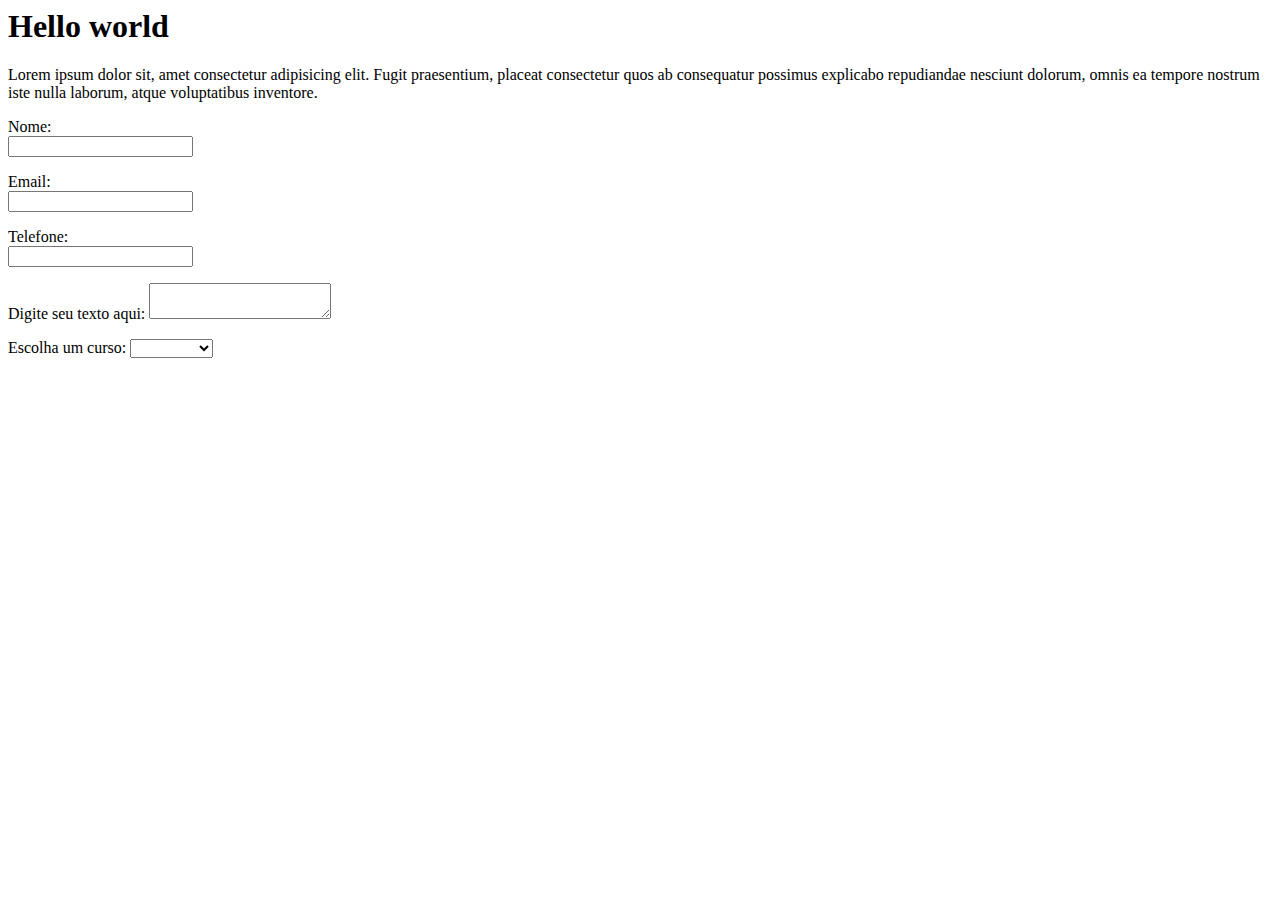
<file: index.html>
<html>

<head>
    <title> AULA 1 </title>
</head>

<body>
    <h1> Hello world</h1>
    <p>
        Lorem ipsum dolor sit, amet consectetur adipisicing elit. Fugit praesentium, placeat consectetur quos ab
        consequatur possimus explicabo repudiandae nesciunt dolorum, omnis ea tempore nostrum iste nulla laborum, atque
        voluptatibus inventore.
    </p>

    <form>

        <label for="name">Nome:</label><br>
        <input type="text" id="name" name="name" required><br>
        <p>
            <label for="email">Email:</label><br>
            <input type="email">
        </p>
        <p>
            <label>Telefone:</label><br>
            <input type="number">
        </p>

        <p>
            <label>Digite seu texto aqui:</label>
            <textarea></textarea>
        </p>
        <p>
            <label for="Cursos">Escolha um curso:</label>
            <select name="Cursos" id="Cursos" required>
            <option value="Selecione"></option>
            <option value="portugues">Portugues</option>
            <option value="ingles">Ingles</option>
            <option value="Backend">backend</option>    
            </select>
            
        </p>




    </form>
</body>

</html>
</file>
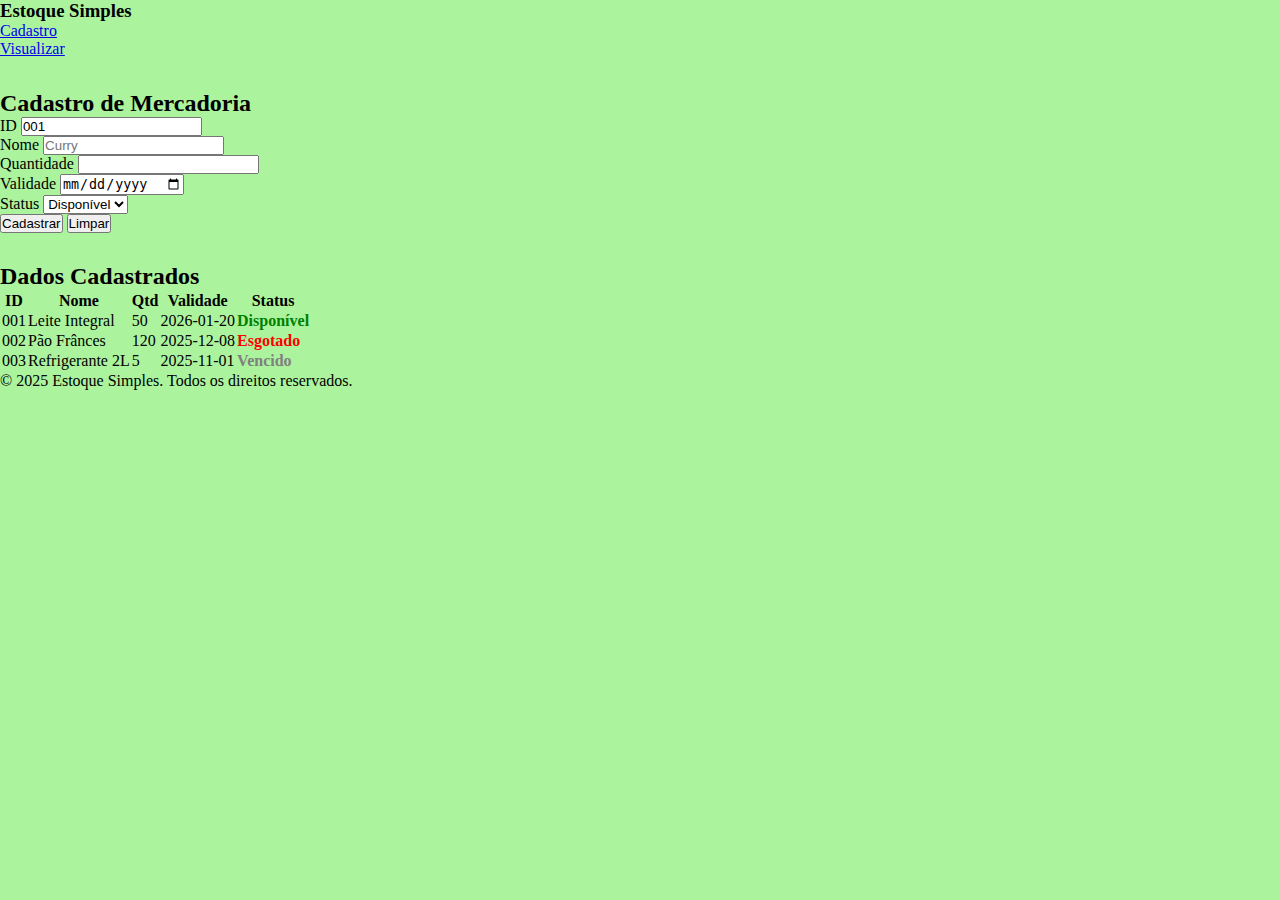
<file: atvSITE/index.html>
<html>

<head>
    <title>Atv_Site</title>
    <link href="https://cdn.jsdelivr.net/npm/bootstrap@5.3.8/dist/css/bootstrap.min.css" rel="stylesheet"
        integrity="sha384-sRIl4kxILFvY47J16cr9ZwB07vP4J8+LH7qKQnuqkuIAvNWLzeN8tE5YBujZqJLB" crossorigin="anonymous">
    <link rel="stylesheet" type="text/css" href="site.css">
</head>

<body>

    <nav class="navbar navbar-expand-lg bg-dark" data-bs-theme="dark">
        <div class="container-fluid" style=" justify-content: space-between;">
            <h3 class="navbar-brand">Estoque Simples</h3>
            
            <div class="" id="navbarText">
                <ul class="navbar-nav me-auto mb-2 mb-lg-0">
                    
                    <li class="nav-item">
                        <a class="nav-link" href="#cadastro">Cadastro</a>
                    </li>
                    <li class="nav-item">
                        <a class="nav-link" href="#tabela">Visualizar</a>
                    </li>
                </ul>
                
            </div>
        </div>
    </nav>
    

    <div class="container main-content" style="margin-top: 2rem;">

        <section id="cadastro" class="card">
            <h2 class="card-header">Cadastro de Mercadoria</h2>
            <div class="card-body">
                <form>
                    <div class="form-group">
                        <label for="mercadoria-id">ID</label>
                        <input type="text" id="mercadoria-id" value="001" readonly class="form-control">
                    </div>

                    <div class="form-group">
                        <label for="nome">Nome</label>
                        <input type="text" id="nome" placeholder="Curry" required class="form-control">
                    </div>

                    <div class="form-group">
                        <label for="quantidade">Quantidade</label>
                        <input type="number" id="quantidade" min="0" required class="form-control">
                    </div>

                    <div class="form-group">
                        <label for="validade">Validade</label>
                        <input type="date" id="validade" required class="form-control">
                    </div>

                    <div class="form-group">
                        <label for="status">Status</label>
                        <select id="status" class="form-control">
                            <option value="disponivel">Disponível</option>
                            <option value="esgotado">Esgotado</option>
                            <option value="vencido">vencido</option>
                        </select>
                    </div>

                    <button type="submit" class="btn btn-primary">Cadastrar</button>
                    <button type="reset" class="btn btn-secondary">Limpar</button>
                </form>
            </div>
        </section>

        <div style="height: 30px;"></div>

        <section id="tabela" class="card">
            <h2 class="card-header"> Dados Cadastrados</h2>
            <div class="card-body table-responsive">
                <table class="table">
                    <thead>
                        <tr>
                            <th>ID</th>
                            <th>Nome</th>
                            <th>Qtd</th>
                            <th>Validade</th>
                            <th>Status</th>
                        </tr>
                    </thead>
                    <tbody>
                        <tr>
                            <td>001</td>
                            <td>Leite Integral</td>
                            <td>50</td>
                            <td>2026-01-20</td>
                            <td class="status-disponivel">Disponível</td>
                        </tr>
                        <tr>
                            <td>002</td>
                            <td>Pão Frânces</td>
                            <td>120</td>
                            <td>2025-12-08</td>
                            <td class="status-esgotado">Esgotado</td>
                        </tr>
                        <tr>
                            <td>003</td>
                            <td>Refrigerante 2L</td>
                            <td>5</td>
                            <td>2025-11-01</td>
                            <td class="status-vencido">Vencido</td>
                        </tr>
                    </tbody>
                </table>
            </div>
        </section>
    </div>

    <footer class="footer">
        <div class="container">
            <p>&copy; 2025 Estoque Simples. Todos os direitos reservados.</p>
        </div>
    </footer>
    
    <script src="https://cdn.jsdelivr.net/npm/bootstrap@5.3.8/dist/js/bootstrap.bundle.min.js"
        integrity="sha384-FKyoEForCGlyvwx9Hj09JcYn3nv7wiPVlz7YYwJrWVcXK/BmnVDxM+D2scQbITxI"
        crossorigin="anonymous"></script>
</body>

</htmL>
</file>
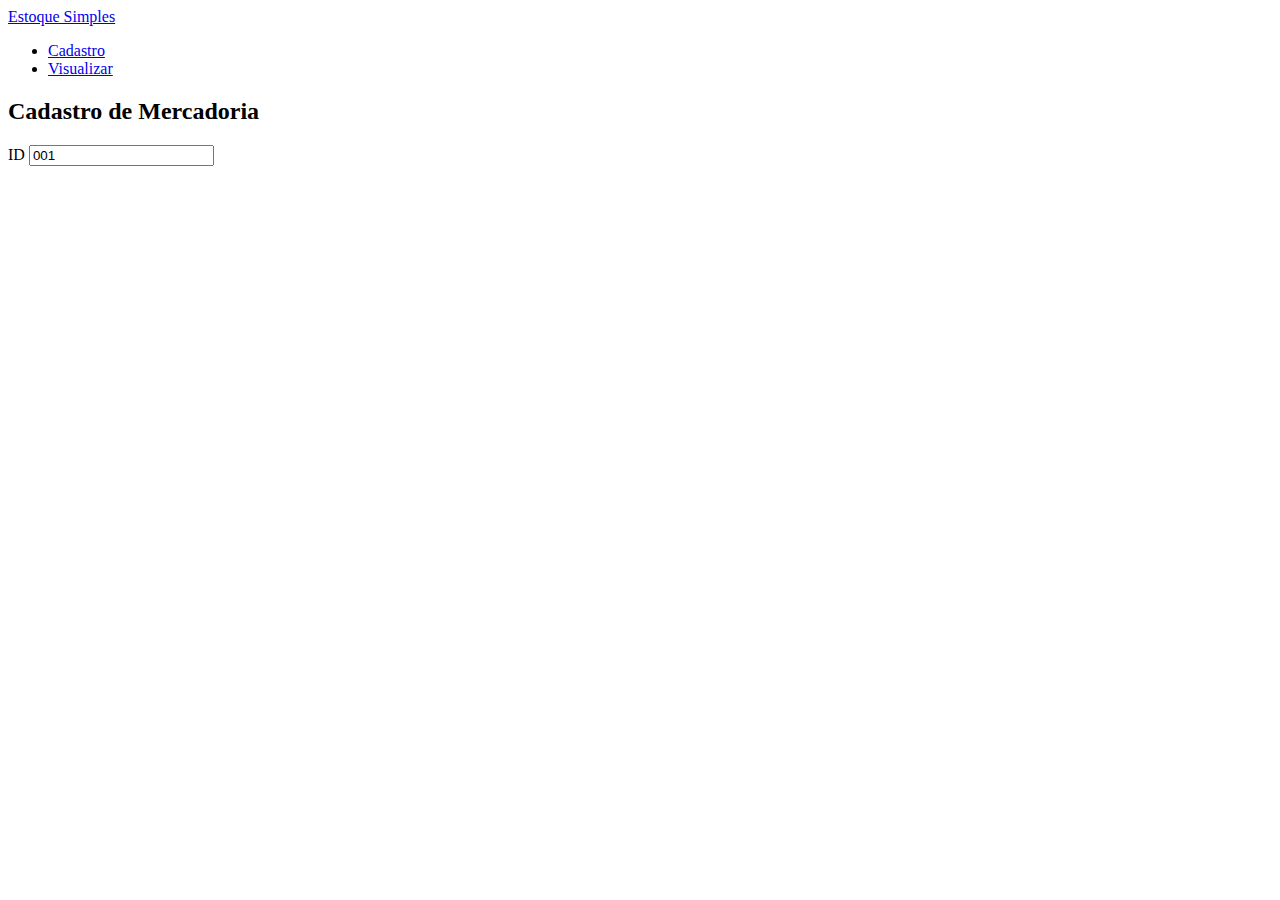
<file: site/index.html>
<html>

<head>
    <title>Atv_Site</title> 
</head>

<body>
    <nav class="navbar">
        <div class="container">
            <a href="#" class="navbar-brand">Estoque Simples</a>
            <ul class="navbar-nav">
                <li class="nav-cad"><a href="#cadastro" class="nav-link">Cadastro</a></li>
                <li class="nav-tab"><a href="#tabela" class="nav-link">Visualizar</a></li>
            </ul>
        </div>
    </nav>

    <div class="container main-content">

        <section id="cadastro" class="card"></section>
        <h2 class="card-header">Cadastro de Mercadoria</h2>
        <div class="card-body">
            <form>
                <div class="form-group">
                    <label for="mercadoria-id">ID</label>
                    <input type="text" id="mercadoria-id" value="001" readonly class="form-control">
                </div>
            </form>
        
    

    

</body>


</htmL>
</file>
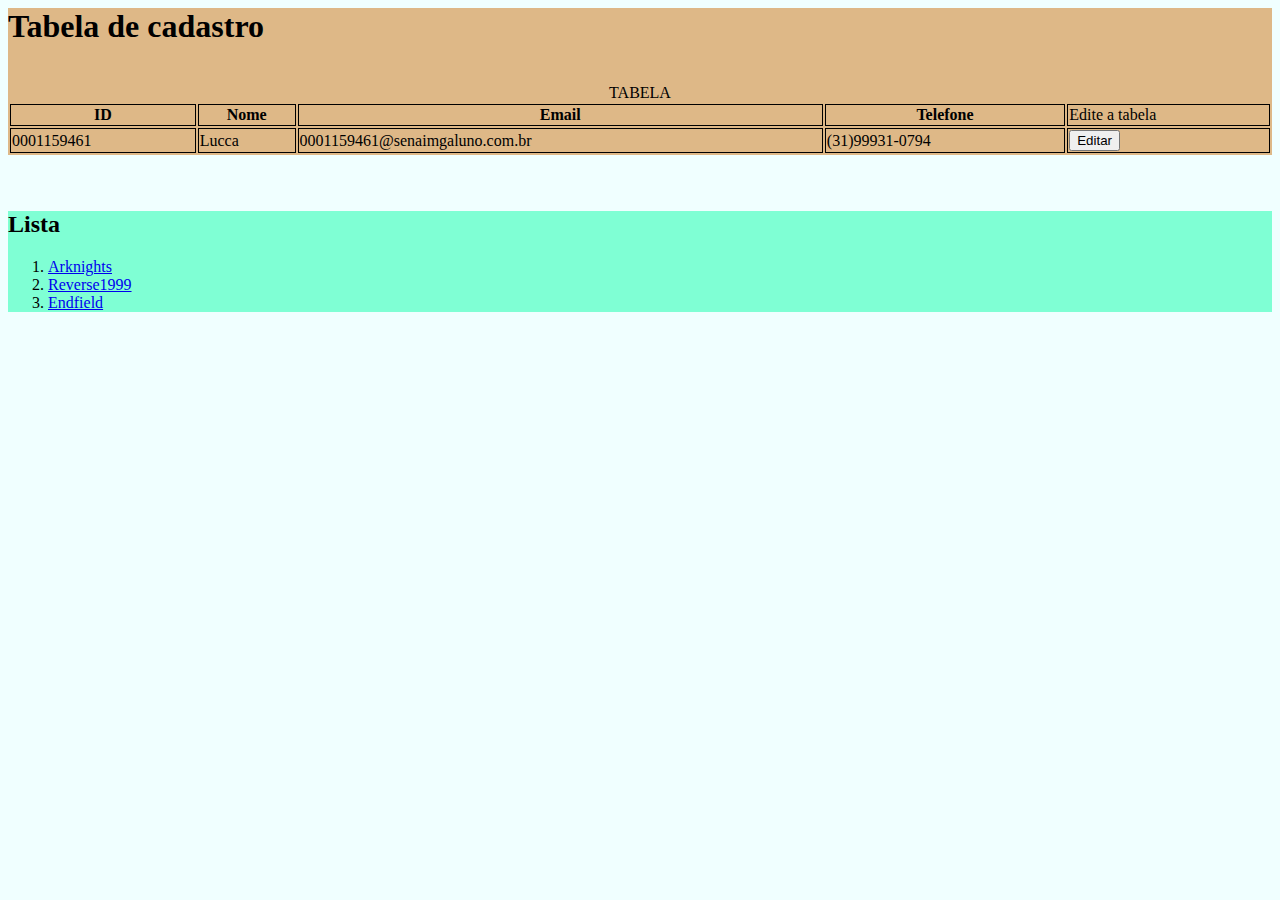
<file: tarefa.html>
<html>

<head>
    <title>Componentes de tabela e Lista </title>
    <link rel="stylesheet" href="style.css">
</head>
<style>
    table th,
    td {
        border: 1px solid black;
        border-collapse: collapse;
    }
</style>

<body>

    <section class="tabela-principal">
        <h1>Tabela de cadastro </h1>

        <table style="width: 100%;">
            <caption> TABELA </caption><br>

            <tr>
                <th> ID </th>
                <th> Nome </th>
                <th> Email </th>
                <th> Telefone </th>
                <td> Edite a tabela </td>

            </tr>

            <td> 0001159461</td>
            <td> Lucca</td>
            <td> 0001159461@senaimgaluno.com.br</td>
            <td> (31)99931-0794</td>
            <td> <input type="button" value="Editar" Clique="Editar"> </td>
        </table>

    </section><br><br>

    <nav>
        <h2> Lista </h2>
        <ol>
            <li> <a href="https://www.arknights.global/">Arknights</a> </li>
            <li> <a href="https://re1999.bluepoch.com/">Reverse1999</a> </li>
            <li> <a href="https://endfield.gryphline.com/pt-br">Endfield</a> </li>
        </ol>
    </nav>

</body>

</html>
</file>
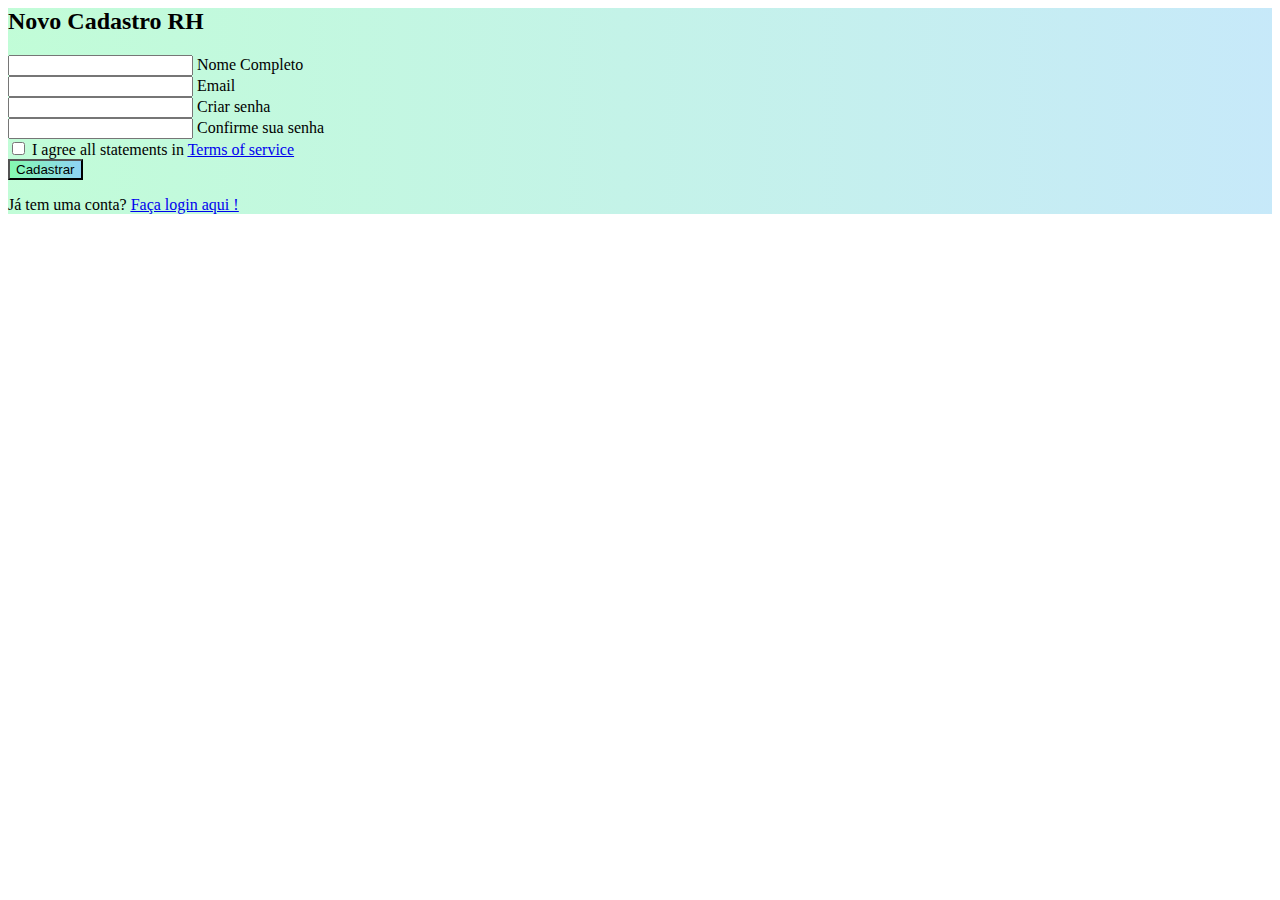
<file: Atividades/atv2RH/cadastrorh.html>
<html>
<head>
    <meta charset="UTF-8">
    <meta name="viewport" content="width=device-width, initial-scale=1.0">
    <title>Atividade 2 - RH</title>
    <link href="https://cdn.jsdelivr.net/npm/bootstrap@5.3.8/dist/css/bootstrap.min.css" rel="stylesheet" integrity="sha384-sRIl4kxILFvY47J16cr9ZwB07vP4J8+LH7qKQnuqkuIAvNWLzeN8tE5YBujZqJLB" crossorigin="anonymous">
    <link rel="stylesheet" type="text/css" href="cadastro.css">
</head>
<body>
    <section class="min-vh-100 bg-image"
  style="background-image: url('https://mdbcdn.b-cdn.net/img/Photos/new-templates/search-box/img4.webp');">
  <div class="mask d-flex align-items-center h-100 gradient-custom-3">
    <div class="container h-100">
      <div class="row d-flex justify-content-center align-items-center h-150">
        <div class="col-12 col-md-8 col-lg-6 col-xl-5">
          <div class="card" style="border-radius: 5rem;">
            <div class="card-body p-3">
              <h2 class="text-uppercase text-center mb-5">Novo Cadastro RH</h2>

              <form>

                <div data-mdb-input-init class="form-outline mb-4">
                  <input type="text" id="form3Example1cg" class="form-control form-control-lg" />
                  <label class="form-label" for="form3Example1cg">Nome Completo</label>
                </div>

                <div data-mdb-input-init class="form-outline mb-4">
                  <input type="email" id="form3Example3cg" class="form-control form-control-lg" />
                  <label class="form-label" for="form3Example3cg">Email</label>
                </div>

                <div data-mdb-input-init class="form-outline mb-4">
                  <input type="password" id="form3Example4cg" class="form-control form-control-lg" />
                  <label class="form-label" for="form3Example4cg">Criar senha</label>
                </div>

                <div data-mdb-input-init class="form-outline mb-4">
                  <input type="password" id="form3Example4cdg" class="form-control form-control-lg" />
                  <label class="form-label" for="form3Example4cdg">Confirme sua senha</label>
                </div>

                <div class="form-check d-flex justify-content-center mb-5">
                  <input class="form-check-input me-2" type="checkbox" value="" id="form2Example3cg" />
                  <label class="form-check-label" for="form2Example3g">
                    I agree all statements in <a href="#!" class="text-body"><u>Terms of service</u></a>
                  </label>
                </div>

                <div class="d-flex justify-content-center">
                  <button  type="button" data-mdb-button-init
                    data-mdb-ripple-init class="btn btn-success btn-block btn-lg gradient-custom-4 text-body">Cadastrar</button>
                </div>

                <p class="text-center text-muted mt-5 mb-0">Já tem uma conta? <a href="login.html"
                    class="fw-bold text-body"><u>Faça login aqui !</u></a></p>
              </form>

            </div>
          </div>
        </div>
      </div>
    </div>
  </div>
</section>

</body>
</html>
</file>
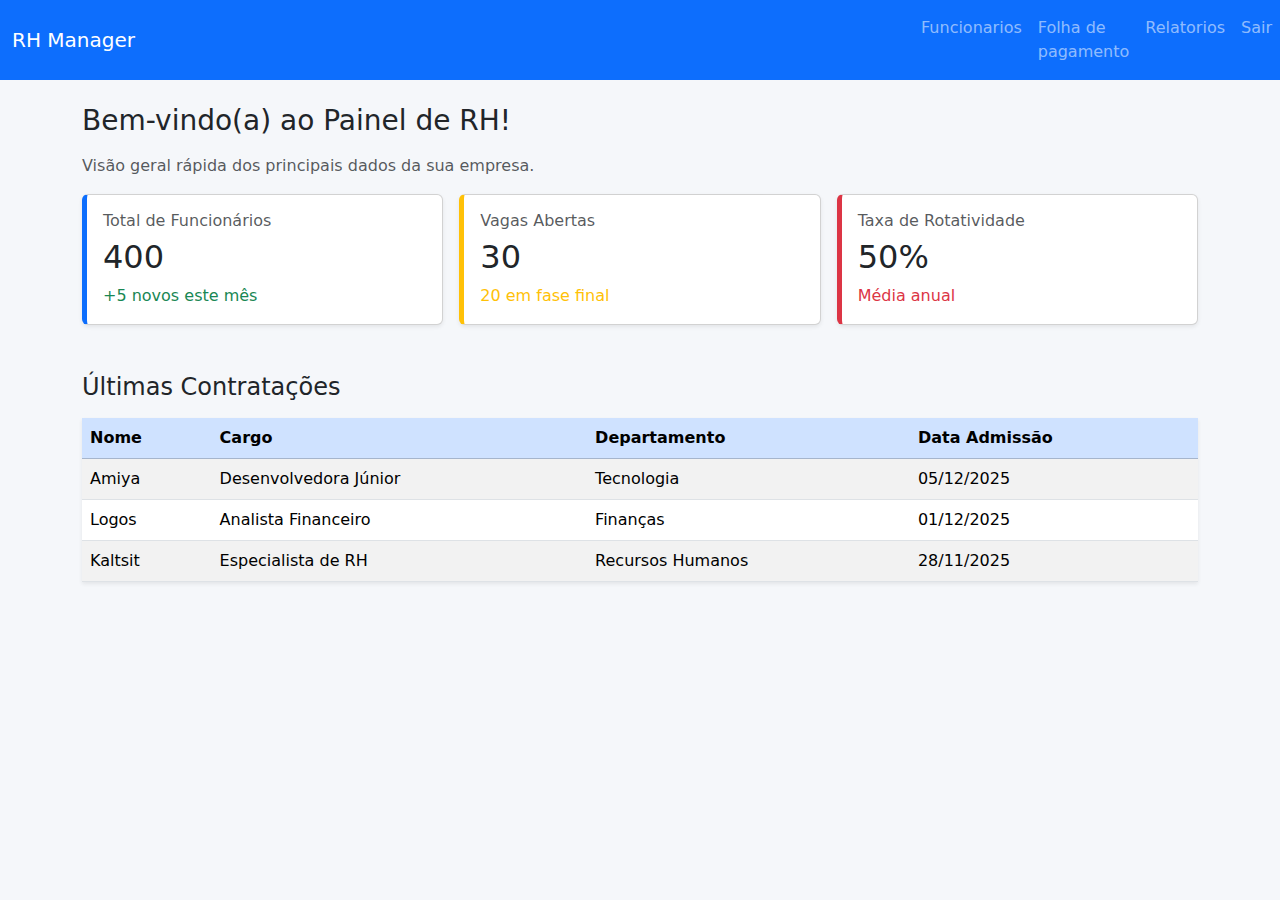
<file: Atividades/atv2RH/home.html>
<!DOCTYPE html>
<html lang="pt-br">

<head>
    <meta charset="UTF-8">
    <meta name="viewport" content="width=device-width, initial-scale=1">

    <title>Painel RH</title>


    <link href="https://cdn.jsdelivr.net/npm/bootstrap@5.3.3/dist/css/bootstrap.min.css" rel="stylesheet">

    <link rel="stylesheet" href="home.css">
</head>

<body>

    <nav class="navbar navbar-expand-lg navbar-dark bg-primary">
        <div class="container-fluid">
            <span class="navbar-brand">RH Manager</span>
        </div>



        <div class="collapse navbar-collapse" id="navbarNav">
            <ul class="navbar-nav">
                <li class="nav-item active">
                    <a class="nav-link" href="#">Funcionarios</a>
                </li>
                <li class="nav-item">
                    <a class="nav-link" href="#">Folha de pagamento</a>
                </li>
                <li class="nav-item">
                    <a class="nav-link" href="#">Relatorios</a>
                </li>
                <li class="nav-item">
                    <a class="nav-link" href="login.html">Sair</a>
                </li>
            </ul>
        </div>

    </nav>




    <div class="container mt-4">

        <h3 class="mb-3">Bem-vindo(a) ao Painel de RH!</h3>
        <p class="text-muted">Visão geral rápida dos principais dados da sua empresa.</p>

        <div class="row g-3">

            <div class="col-md-4">
                <div class="card card-custom shadow-sm">
                    <div class="card-body">
                        <h6 class="text-muted">Total de Funcionários</h6>
                        <h2>400</h2>
                        <span class="text-success">+5 novos este mês</span>
                    </div>
                </div>
            </div>

            <div class="col-md-4">
                <div class="card card-yellow shadow-sm">
                    <div class="card-body">
                        <h6 class="text-muted">Vagas Abertas</h6>
                        <h2>30</h2>
                        <span class="text-warning">20 em fase final</span>
                    </div>
                </div>
            </div>

            <div class="col-md-4">
                <div class="card card-red shadow-sm">
                    <div class="card-body">
                        <h6 class="text-muted">Taxa de Rotatividade</h6>
                        <h2>50%</h2>
                        <span class="text-danger">Média anual</span>
                    </div>
                </div>
            </div>
        </div>

        <h4 class="mt-5 mb-3">Últimas Contratações</h4>

        <table class="table table-striped shadow-sm bg-white">
            <thead class="table-primary">
                <tr>
                    <th>Nome</th>
                    <th>Cargo</th>
                    <th>Departamento</th>
                    <th>Data Admissão</th>
                </tr>
            </thead>

            <tbody>
                <tr>
                    <td>Amiya</td>
                    <td>Desenvolvedora Júnior</td>
                    <td>Tecnologia</td>
                    <td>05/12/2025</td>
                </tr>
                <tr>
                    <td>Logos</td>
                    <td>Analista Financeiro</td>
                    <td>Finanças</td>
                    <td>01/12/2025</td>
                </tr>
                <tr>
                    <td>Kaltsit</td>
                    <td>Especialista de RH</td>
                    <td>Recursos Humanos</td>
                    <td>28/11/2025</td>
                </tr>
            </tbody>
        </table>

    </div>

    <script src="https://cdn.jsdelivr.net/npm/bootstrap@5.3.3/dist/js/bootstrap.bundle.min.js"></script>
</body>

</html>
</file>
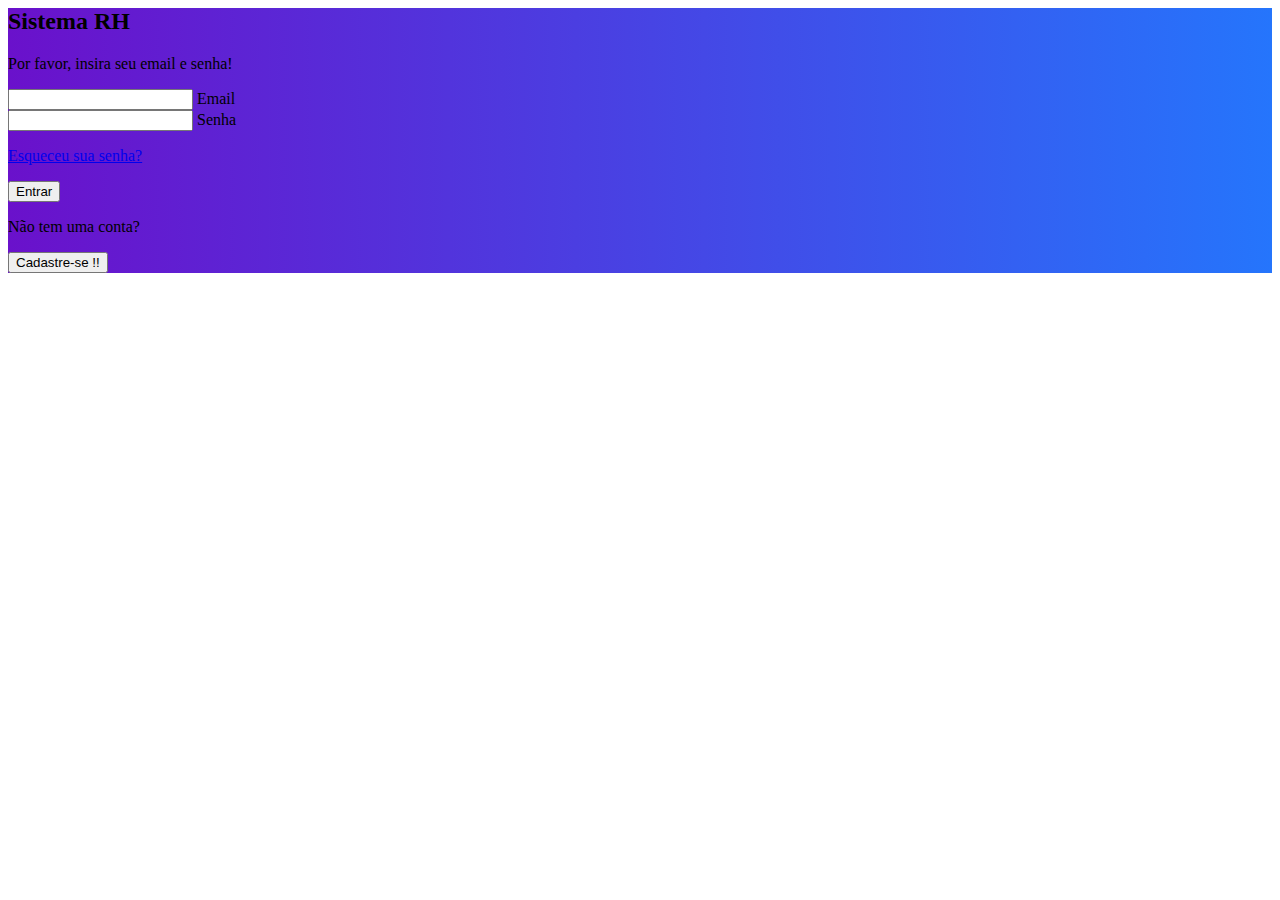
<file: Atividades/atv2RH/login.html>
<html>

<head>
  <meta charset="UTF-8">
  <meta name="viewport" content="width=device-width, initial-scale=1.0">
  <title>Atv-2 Acesso ao Sistema RH.</title>
  <link href="https://cdn.jsdelivr.net/npm/bootstrap@5.3.8/dist/css/bootstrap.min.css" rel="stylesheet"
    integrity="sha384-sRIl4kxILFvY47J16cr9ZwB07vP4J8+LH7qKQnuqkuIAvNWLzeN8tE5YBujZqJLB" crossorigin="anonymous">
  <link rel="stylesheet" type="text/css" href="loginrh.css">
</head>

<body>
  <section class="min-vh-100 gradient-custom d-flex  align-items-center">
    <div class="container py-5 h-100">
      <div class="row d-flex justify-content-center align-items-center h-100">
        <div class="col-12 col-md-8 col-lg-6 col-xl-5">
          <div class="card bg-dark text-white" style="border-radius: 4rem;">
            <div class="card-body px-3 text-center">

              <div class="mb-md-5 mt-md-4 pb-5">

                <h2 class="fw-bold mb-2 text-uppercase"> Sistema RH</h2>
                <p class="text-white-50 mb-5">Por favor, insira seu email e senha!</p>

                <div data-mdb-input-init class="form-outline form-white mb-4">
                  <input type="email" id="typeEmailX" class="form-control form-control-lg" />
                  <label class="form-label" for="typeEmailX">Email</label>
                </div>

                <div data-mdb-input-init class="form-outline form-white mb-4">
                  <input type="password" id="typePasswordX" class="form-control form-control-lg" />
                  <label class="form-label" for="typePasswordX">Senha</label>
                </div>

                <p class="small mb-5 pb-lg-2"><a class="text-white-50" href="#!">Esqueceu sua senha?</a></p>

                <button class="btn btn-outline-light btn-lg px-5" onclick="window.location.href='Home.html'">
                  Entrar
                </button>


                <div class="d-flex justify-content-center text-center mt-4 pt-1">
                  <a href="#!" class="text-white"><i class="fab fa-facebook-f fa-lg"></i></a>
                  <a href="#!" class="text-white"><i class="fab fa-twitter fa-lg mx-4 px-2"></i></a>
                  <a href="#!" class="text-white"><i class="fab fa-google fa-lg"></i></a>
                </div>

              </div> 

              <div>
                <p class="mb-0">Não tem uma conta?</p>
              <a  href="cadastrorh.html"><button class="mb-4 text-center mb-5">Cadastre-se !!</button></a>
                 
              </div>

            </div>
          </div>
        </div>
      </div>
    </div>
  </section>





  <script src="https://cdn.jsdelivr.net/npm/bootstrap@5.3.8/dist/js/bootstrap.bundle.min.js"
    integrity="sha384-FKyoEForCGlyvwx9Hj09JcYn3nv7wiPVlz7YYwJrWVcXK/BmnVDxM+D2scQbITxI"
    crossorigin="anonymous"></script>
</body>

</html>
</file>
<file: atvSITE/site.css>
* {
    box-sizing: border-box;
    margin: 0;
    padding: 0;
}

body { background-color: #ACF39D;
}



.status-disponivel{
    color: green !important;
    font-weight: bolder;
}

.status-esgotado{
    color: red !important;
    font-weight: bolder;

}
.status-vencido{
    color: grey !important;
    font-weight: bolder;

}
</file>
<file: style.css>
nav{
    background-color: aquamarine;
}

.tabela-principal{
    background-color: burlywood;
}

body{background-color: azure;}
</file>
<file: Atividades/atv2RH/cadastro.css>
.gradient-custom-3 {
/* fallback for old browsers */
background: #84fab0;

/* Chrome 10-25, Safari 5.1-6 */
background: -webkit-linear-gradient(to right, rgba(132, 250, 176, 0.5), rgba(143, 211, 244, 0.5));

/* W3C, IE 10+/ Edge, Firefox 16+, Chrome 26+, Opera 12+, Safari 7+ */
background: linear-gradient(to right, rgba(132, 250, 176, 0.5), rgba(143, 211, 244, 0.5))
}
.gradient-custom-4 {
/* fallback for old browsers */
background: #84fab0;

/* Chrome 10-25, Safari 5.1-6 */
background: -webkit-linear-gradient(to right, rgba(132, 250, 176, 1), rgba(143, 211, 244, 1));

/* W3C, IE 10+/ Edge, Firefox 16+, Chrome 26+, Opera 12+, Safari 7+ */
background: linear-gradient(to right, rgba(132, 250, 176, 1), rgba(143, 211, 244, 1))
}
</file>
<file: Atividades/atv2RH/home.css>
body {
    background-color: #f5f7fa;
}

.card-custom {
    border-left: 5px solid #0d6efd;
}

.card-yellow {
    border-left: 5px solid #ffc107;
}

.card-red {
    border-left: 5px solid #dc3545;
}
</file>
<file: Atividades/atv2RH/loginrh.css>
.gradient-custom {
/* fallback for old browsers */
background: #6a11cb;

/* Chrome 10-25, Safari 5.1-6 */
background: -webkit-linear-gradient(to right, rgba(106, 17, 203, 1), rgba(37, 117, 252, 1));

/* W3C, IE 10+/ Edge, Firefox 16+, Chrome 26+, Opera 12+, Safari 7+ */
background: linear-gradient(to right, rgba(106, 17, 203, 1), rgba(37, 117, 252, 1))
}
</file>
